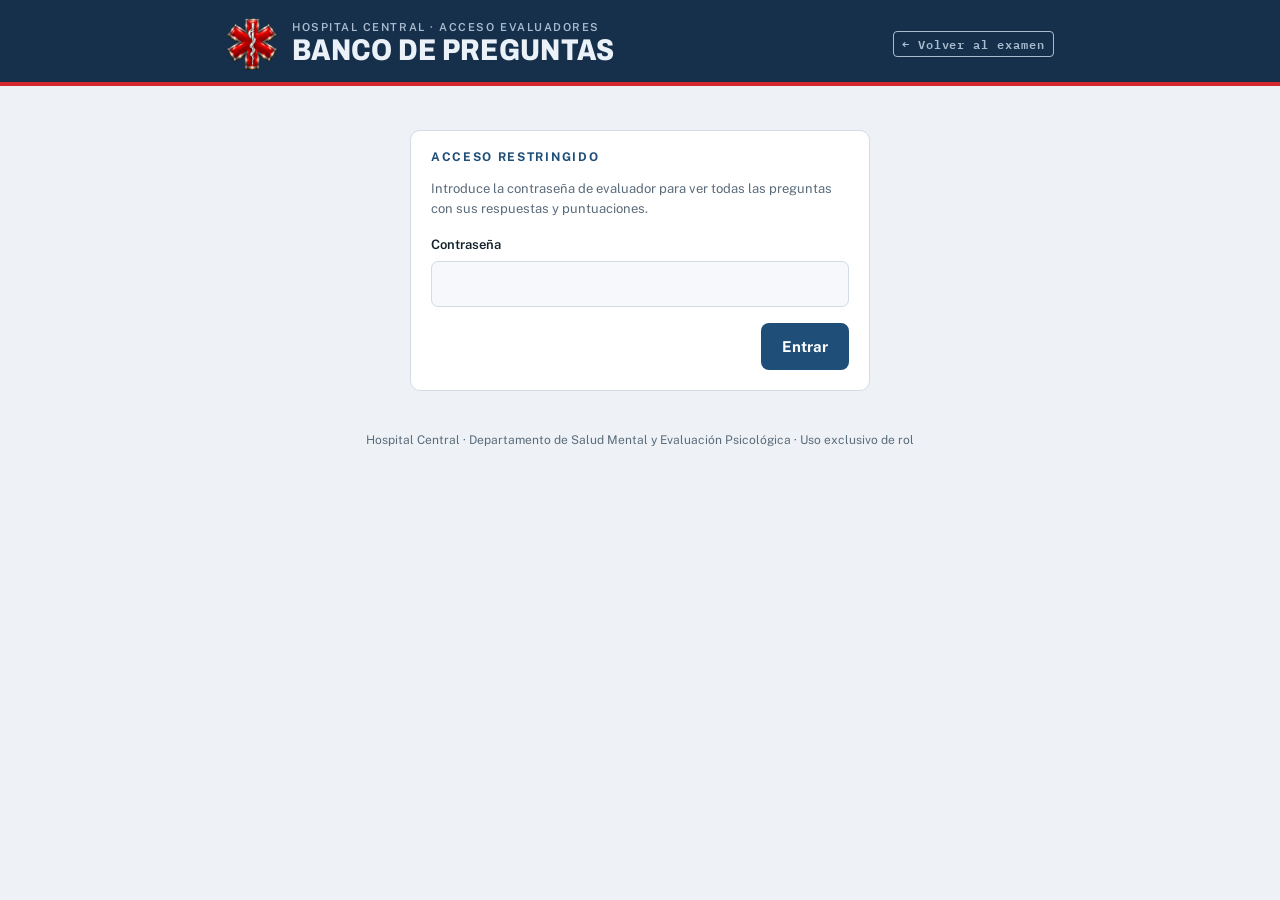
<file: admin.html>
<!doctype html>
<html lang="es">
<head>
<meta charset="utf-8">
<meta name="viewport" content="width=device-width, initial-scale=1, viewport-fit=cover">
<meta name="robots" content="noindex, nofollow">
<title>Banco de preguntas · Hospital Central</title>
<!-- App web (inicio en iPhone/Android) -->
<link rel="manifest" href="manifest-admin.webmanifest">
<meta name="theme-color" content="#16304B">
<meta name="apple-mobile-web-app-capable" content="yes">
<meta name="mobile-web-app-capable" content="yes">
<meta name="apple-mobile-web-app-status-bar-style" content="black-translucent">
<meta name="apple-mobile-web-app-title" content="Evaluadores">
<link rel="apple-touch-icon" href="assets/app/icon-admin-180.png">
<link rel="icon" type="image/png" sizes="192x192" href="assets/app/icon-admin-192.png">
<link rel="apple-touch-startup-image" media="(device-width: 440px) and (device-height: 956px) and (-webkit-device-pixel-ratio: 3) and (orientation: portrait)" href="assets/app/splash-admin-1320x2868.png">
<link rel="apple-touch-startup-image" media="(device-width: 420px) and (device-height: 912px) and (-webkit-device-pixel-ratio: 3) and (orientation: portrait)" href="assets/app/splash-admin-1260x2736.png">
<link rel="apple-touch-startup-image" media="(device-width: 402px) and (device-height: 874px) and (-webkit-device-pixel-ratio: 3) and (orientation: portrait)" href="assets/app/splash-admin-1206x2622.png">
<link rel="apple-touch-startup-image" media="(device-width: 430px) and (device-height: 932px) and (-webkit-device-pixel-ratio: 3) and (orientation: portrait)" href="assets/app/splash-admin-1290x2796.png">
<link rel="apple-touch-startup-image" media="(device-width: 393px) and (device-height: 852px) and (-webkit-device-pixel-ratio: 3) and (orientation: portrait)" href="assets/app/splash-admin-1179x2556.png">
<link rel="apple-touch-startup-image" media="(device-width: 428px) and (device-height: 926px) and (-webkit-device-pixel-ratio: 3) and (orientation: portrait)" href="assets/app/splash-admin-1284x2778.png">
<link rel="apple-touch-startup-image" media="(device-width: 390px) and (device-height: 844px) and (-webkit-device-pixel-ratio: 3) and (orientation: portrait)" href="assets/app/splash-admin-1170x2532.png">
<link rel="apple-touch-startup-image" media="(device-width: 375px) and (device-height: 812px) and (-webkit-device-pixel-ratio: 3) and (orientation: portrait)" href="assets/app/splash-admin-1125x2436.png">
<link rel="apple-touch-startup-image" media="(device-width: 414px) and (device-height: 896px) and (-webkit-device-pixel-ratio: 3) and (orientation: portrait)" href="assets/app/splash-admin-1242x2688.png">
<link rel="apple-touch-startup-image" media="(device-width: 414px) and (device-height: 896px) and (-webkit-device-pixel-ratio: 2) and (orientation: portrait)" href="assets/app/splash-admin-828x1792.png">
<link rel="apple-touch-startup-image" media="(device-width: 414px) and (device-height: 736px) and (-webkit-device-pixel-ratio: 3) and (orientation: portrait)" href="assets/app/splash-admin-1242x2208.png">
<link rel="apple-touch-startup-image" media="(device-width: 375px) and (device-height: 667px) and (-webkit-device-pixel-ratio: 2) and (orientation: portrait)" href="assets/app/splash-admin-750x1334.png">
<link rel="preconnect" href="https://fonts.googleapis.com">
<link rel="preconnect" href="https://fonts.gstatic.com" crossorigin>
<link rel="stylesheet" href="https://fonts.googleapis.com/css2?family=Archivo:wdth,wght@75..100,500..800&family=Public+Sans:wght@400;500;600;700&family=IBM+Plex+Mono:wght@500;600&display=swap">
<link rel="stylesheet" href="css/styles.css">
</head>
<body>
<!--APP-->
<header class="cabecera">
  <div class="cabecera-in">
    <img class="cabecera-logo" src="assets/logo-ems.png" alt="Logotipo EMS" width="56" height="56">
    <div class="cabecera-txt">
      <span class="cabecera-org">Hospital Central · Acceso evaluadores</span>
      <h1>Banco de preguntas</h1>
    </div>
    <a class="facciones-tag enlace-cab" href="index.html">← Volver al examen</a>
  </div>
</header>

<main class="contenedor">
  <!-- Acceso -->
  <section id="vista-acceso" class="vista">
    <form id="form-acceso" class="bloque acceso" novalidate>
      <h2 class="titulo-bloque">Acceso restringido</h2>
      <p class="ayuda">Introduce la contraseña de evaluador para ver todas las preguntas con sus respuestas y puntuaciones.</p>
      <label class="campo"><span class="etiqueta">Contraseña</span>
        <input id="clave" type="password" autocomplete="current-password" required></label>
      <p class="error" id="error-acceso" role="alert" hidden>Contraseña incorrecta.</p>
      <div class="acciones"><button type="submit" class="btn btn-primario">Entrar</button></div>
    </form>
  </section>

  <!-- Banco -->
  <section id="vista-banco" class="vista" hidden>
    <div class="bloque">
      <div class="titulo-fila">
        <h2 class="titulo-bloque">Resumen</h2>
        <button type="button" class="btn-texto" id="btn-salir">Cerrar sesión</button>
      </div>
      <div class="leyenda">
        <span class="nota n3">3 · Correcta</span>
        <span class="nota n2">2 · Aceptable</span>
        <span class="nota n1">1 · Poco adecuada</span>
        <span class="nota n0">0 · Incompatible</span>
      </div>
      <p class="ayuda" id="resumen"></p>
    </div>

    <details class="bloque glosario">
      <summary>Glosario de códigos radiales y DEFCON</summary>
      <div class="glosario-rejilla" id="glosario"></div>
    </details>

    <div class="bloque filtros">
      <label class="campo"><span class="etiqueta">Buscar</span>
        <input id="buscar" type="search" placeholder="Texto, código radial, regla…" autocomplete="off"></label>
      <label class="campo"><span class="etiqueta">Competencia</span>
        <select id="filtro-comp"><option value="">Todas</option></select></label>
    </div>

    <div id="lista" class="lista-preguntas"></div>
    <p class="ayuda vacio" id="sin-resultados" hidden>No hay preguntas que coincidan con la búsqueda.</p>
  </section>
</main>

<footer class="pie">Hospital Central · Departamento de Salud Mental y Evaluación Psicológica · Uso exclusivo de rol</footer>
<!--/APP-->

<script src="js/preguntas.js"></script>
<script src="js/admin.js"></script>
</body>
</html>
</file>
<file: css/styles.css>
/* Layout: cabecera institucional azul marino + columna única de formulario clínico, ancho 860px */
:root {
  --bg: #EEF2F6;
  --surface: #FFFFFF;
  --surface-2: #F6F8FB;
  --ink: #14202B;
  --muted: #5A6B7A;
  --line: #D3DCE5;
  --accent: #1F4E79;
  --accent-ink: #FFFFFF;
  --accent-2: #1A9AD6;
  --ems: #D7262E;
  --ok: #1E7F4F;
  --ok-bg: #E3F3EA;
  --bad: #B3261E;
  --bad-bg: #FBE7E5;
  --warn: #9A6200;
  --head-bg: #16304B;
  --head-ink: #EAF1F8;
  --head-muted: #A9BCCF;

  --f-display: "Archivo", "Arial Narrow", Arial, sans-serif;
  --f-body: "Public Sans", "Segoe UI", Roboto, Arial, sans-serif;
  --f-mono: "IBM Plex Mono", ui-monospace, Menlo, Consolas, monospace;

  --r: 10px;
  --sombra: 0 1px 2px rgba(20, 32, 43, .06), 0 6px 18px rgba(20, 32, 43, .06);
}
@media (prefers-color-scheme: dark) {
  :root:not([data-theme="light"]) {
    --bg: #0D141B; --surface: #15202A; --surface-2: #1A2733; --ink: #E5ECF2; --muted: #93A4B3; --line: #2A3A48;
    --accent: #7DB3E3; --accent-ink: #0B1520; --accent-2: #4FB8E8; --ems: #FF5A60;
    --ok: #5CCB93; --ok-bg: #12301F; --bad: #FF7B70; --bad-bg: #3A1714; --warn: #E7B04A;
    --head-bg: #0A1A2A; --head-ink: #E5ECF2; --head-muted: #8EA4BA;
    --sombra: 0 1px 2px rgba(0, 0, 0, .3); color-scheme: dark;
  }
}
:root[data-theme="dark"] {
  --bg: #0D141B; --surface: #15202A; --surface-2: #1A2733; --ink: #E5ECF2; --muted: #93A4B3; --line: #2A3A48;
  --accent: #7DB3E3; --accent-ink: #0B1520; --accent-2: #4FB8E8; --ems: #FF5A60;
  --ok: #5CCB93; --ok-bg: #12301F; --bad: #FF7B70; --bad-bg: #3A1714; --warn: #E7B04A;
  --head-bg: #0A1A2A; --head-ink: #E5ECF2; --head-muted: #8EA4BA;
  --sombra: 0 1px 2px rgba(0, 0, 0, .3); color-scheme: dark;
}

* { box-sizing: border-box; }
[hidden] { display: none !important; }
body {
  margin: 0; background: var(--bg); color: var(--ink);
  font: 400 15px/1.55 var(--f-body);
  -webkit-font-smoothing: antialiased;
}
h1, h2, h3 { font-family: var(--f-display); text-wrap: balance; margin: 0; }
button, input, select, textarea { font: inherit; color: inherit; }
:focus-visible { outline: 3px solid var(--accent-2); outline-offset: 2px; }

/* ── Cabecera ── */
.cabecera { background: var(--head-bg); color: var(--head-ink); border-bottom: 4px solid var(--ems); }
/* Como app de inicio en iPhone la barra de estado es translúcida: la cabecera se extiende por debajo */
.cabecera { padding-top: env(safe-area-inset-top, 0px); }
body { padding-left: env(safe-area-inset-left, 0px); padding-right: env(safe-area-inset-right, 0px); }
.pie { padding-bottom: calc(30px + env(safe-area-inset-bottom, 0px)); }
.cabecera-in, .pasos { max-width: 860px; margin: 0 auto; padding-inline: 16px; }
.cabecera-in { display: flex; align-items: center; gap: 14px; padding-block: 18px 12px; }
.cabecera-logo { width: 52px; height: 52px; flex: none; }
.cabecera-txt { min-width: 0; flex: 1; display: flex; flex-direction: column; }
.cabecera-org { font: 600 11px/1.2 var(--f-body); letter-spacing: .14em; text-transform: uppercase; color: var(--head-muted); }
.cabecera h1 { font-size: clamp(22px, 5vw, 30px); font-weight: 800; font-stretch: 85%; letter-spacing: .01em; text-transform: uppercase; line-height: 1.1; }
.facciones-tag { font: 600 12px/1 var(--f-mono); letter-spacing: .08em; color: var(--head-muted); border: 1px solid currentColor; border-radius: 4px; padding: 6px 8px; white-space: nowrap; }
.pasos { list-style: none; display: grid; grid-template-columns: repeat(4, 1fr); gap: 4px; padding-block: 0 14px; margin-block: 0; }
.pasos li { display: flex; align-items: center; gap: 8px; font: 600 13px/1 var(--f-body); color: var(--head-muted); padding-top: 10px; border-top: 3px solid rgba(255,255,255,.14); }
.pasos li span { font-family: var(--f-mono); font-size: 12px; width: 22px; height: 22px; border-radius: 50%; display: grid; place-items: center; border: 1px solid currentColor; flex: none; }
.pasos li.activo { color: var(--head-ink); border-top-color: var(--accent-2); }
.pasos li.activo span { background: var(--accent-2); border-color: var(--accent-2); color: #fff; }
.pasos li.hecho { color: var(--head-ink); border-top-color: rgba(255,255,255,.45); }

/* ── Contenedor ── */
.contenedor { max-width: 860px; margin: 0 auto; padding: 24px 16px 40px; display: block; }
.vista { display: flex; flex-direction: column; gap: 18px; }
#form-datos { display: flex; flex-direction: column; gap: 18px; }

.bloque { background: var(--surface); border: 1px solid var(--line); border-radius: var(--r); padding: 20px; margin: 0; min-width: 0; display: flex; flex-direction: column; gap: 16px; }
fieldset.bloque { display: block; }
fieldset.bloque > * + * { margin-top: 16px; }
legend { font: 700 12px/1 var(--f-body); letter-spacing: .14em; text-transform: uppercase; color: var(--accent); padding: 0 6px; margin-left: -6px; }
.titulo-bloque { font: 700 12px/1 var(--f-body); letter-spacing: .14em; text-transform: uppercase; color: var(--accent); }
.titulo-fila { display: flex; justify-content: space-between; align-items: center; gap: 12px; flex-wrap: wrap; }

.rejilla { display: grid; grid-template-columns: repeat(2, minmax(0, 1fr)); gap: 14px 16px; }
.campo { display: flex; flex-direction: column; gap: 6px; min-width: 0; }
.campo-ancho { grid-column: 1 / -1; }
.etiqueta { font-weight: 600; font-size: 13px; color: var(--ink); }
.etiqueta small { font-weight: 400; color: var(--muted); }
input:not([type=radio]), select, textarea, .dato-fijo {
  width: 100%; background: var(--surface-2); border: 1px solid var(--line); border-radius: 7px;
  padding: 10px 12px; min-height: 42px;
}
textarea { resize: vertical; line-height: 1.5; }
input:hover, select:hover, textarea:hover { border-color: var(--muted); }
input[aria-invalid], select[aria-invalid] { border-color: var(--bad); background: var(--bad-bg); }
.dato-fijo { display: flex; align-items: center; font-family: var(--f-mono); font-weight: 600; color: var(--accent); }
::placeholder { color: var(--muted); opacity: .75; font-style: italic; }
.recordado { margin: 0; font-size: 13px; color: var(--muted); display: flex; gap: 8px; align-items: center; flex-wrap: wrap; }
.ayuda { margin: 0; font-size: 13px; color: var(--muted); }
.error { margin: 0; padding: 10px 14px; border-radius: 7px; background: var(--bad-bg); color: var(--bad); font-weight: 600; }
.aviso { margin: 0; padding: 10px 14px; border-radius: 7px; background: var(--surface); border: 1px solid var(--line); color: var(--muted); font-size: 14px; }

/* Segmentos (radios con estilo) */
.segmentos { display: grid; gap: 8px; }
.segmentos.faccion { grid-template-columns: repeat(3, minmax(0, 1fr)); }
.segmentos.numeros { grid-template-columns: repeat(6, minmax(0, 1fr)); }
.segmentos.res { grid-template-columns: repeat(2, minmax(0, 160px)); }
.segmentos label { position: relative; cursor: pointer; }
.segmentos input { position: absolute; opacity: 0; inset: 0; margin: 0; cursor: pointer; }
.segmentos span {
  display: flex; flex-direction: column; align-items: center; justify-content: center; gap: 2px; text-align: center;
  min-height: 46px; padding: 8px; border: 1px solid var(--line); border-radius: 8px; background: var(--surface-2);
  font-family: var(--f-mono); font-weight: 600; transition: background .12s, border-color .12s;
}
.segmentos.faccion span { padding-block: 12px; gap: 4px; }
.segmentos span img { width: 44px; height: 44px; object-fit: contain; margin-bottom: 2px; }
.segmentos span b { font: 800 19px/1 var(--f-display); font-stretch: 85%; letter-spacing: .04em; }
.segmentos span small { font: 500 11px/1.2 var(--f-body); color: var(--muted); }
.segmentos label:hover span { border-color: var(--muted); }
.segmentos input:checked + span { background: var(--accent); border-color: var(--accent); color: var(--accent-ink); }
.segmentos input:checked + span small { color: inherit; opacity: .8; }
.segmentos input:focus-visible + span { outline: 3px solid var(--accent-2); outline-offset: 2px; }

/* Botones */
.acciones { display: flex; justify-content: flex-end; gap: 10px; flex-wrap: wrap; }
.btn { border: 1px solid transparent; border-radius: 8px; padding: 11px 20px; min-height: 44px; font-weight: 700; cursor: pointer; transition: filter .12s, background .12s; }
.btn-primario { background: var(--accent); color: var(--accent-ink); }
.btn-primario:hover { filter: brightness(1.1); }
.btn-primario:disabled { opacity: .45; cursor: not-allowed; filter: none; }
.btn-sec { background: var(--surface); border-color: var(--line); color: var(--ink); }
.btn-sec:hover { border-color: var(--muted); }
.btn-sec:disabled { opacity: .45; cursor: not-allowed; }
.btn-peligro { background: var(--bad); color: #fff; }
.btn-peq { padding: 6px 12px; min-height: 34px; font-size: 13px; }
.btn-texto { background: none; border: 0; padding: 4px 0; color: var(--accent); font-weight: 600; cursor: pointer; text-decoration: underline; text-underline-offset: 3px; }

/* ── Examen ── */
.examen-cab { display: flex; justify-content: space-between; align-items: baseline; gap: 12px; flex-wrap: wrap; }
.examen-agente { font-weight: 600; min-width: 0; display: flex; align-items: center; gap: 10px; }
.examen-agente img { width: 40px; height: 40px; object-fit: contain; flex: none; }
.examen-agente small { color: var(--muted); font-weight: 400; }
.progreso-txt { font-family: var(--f-mono); color: var(--muted); font-variant-numeric: tabular-nums; }
.progreso-txt b { color: var(--ink); font-size: 20px; }
.barra { height: 6px; border-radius: 3px; background: var(--line); overflow: hidden; }
.barra-relleno { height: 100%; width: 0; background: var(--accent-2); transition: width .25s ease; }
.pregunta { background: var(--surface); border: 1px solid var(--line); border-radius: var(--r); padding: 22px; display: flex; flex-direction: column; gap: 16px; box-shadow: var(--sombra); }
.chip { align-self: flex-start; font: 600 11px/1 var(--f-body); letter-spacing: .1em; text-transform: uppercase; color: var(--accent); background: var(--surface-2); border: 1px solid var(--line); border-radius: 999px; padding: 6px 10px; }
.pregunta h2 { font-family: var(--f-body); font-size: clamp(18px, 3.4vw, 21px); font-weight: 600; line-height: 1.4; }
.opciones { display: flex; flex-direction: column; gap: 10px; }
.opcion { display: grid; grid-template-columns: 32px minmax(0, 1fr); gap: 12px; align-items: start; text-align: left; width: 100%; padding: 13px 14px; border: 1px solid var(--line); border-radius: 9px; background: var(--surface-2); cursor: pointer; transition: border-color .12s, background .12s; }
.opcion:hover { border-color: var(--accent-2); }
.opcion .letra { font: 600 14px/32px var(--f-mono); width: 32px; height: 32px; text-align: center; border-radius: 6px; border: 1px solid var(--line); background: var(--surface); }
.opcion .txt { padding-top: 5px; }
.opcion[aria-checked="true"] { border-color: var(--accent); background: var(--surface); box-shadow: inset 4px 0 0 var(--accent); }
.opcion[aria-checked="true"] .letra { background: var(--accent); border-color: var(--accent); color: var(--accent-ink); }
.teclado { font-size: 12px; }
.acciones-examen { justify-content: space-between; }
.cancelar { display: flex; justify-content: center; flex-direction: column; align-items: center; gap: 8px; }
.confirmar { display: flex; gap: 8px; align-items: center; flex-wrap: wrap; justify-content: center; font-size: 14px; color: var(--muted); }

/* ── Resultado ── */
.veredicto { display: grid; grid-template-columns: auto minmax(0, 1fr); gap: 22px; align-items: center; background: var(--surface); border: 1px solid var(--line); border-left: 6px solid var(--ok); border-radius: var(--r); padding: 22px; box-shadow: var(--sombra); }
.veredicto.no { border-left-color: var(--bad); }
.veredicto-num { font: 800 64px/1 var(--f-display); font-stretch: 80%; font-variant-numeric: tabular-nums; color: var(--ok); }
.veredicto.no .veredicto-num { color: var(--bad); }
.veredicto-num small { font-size: 28px; margin-left: 2px; }
.veredicto-txt { display: flex; flex-direction: column; gap: 8px; align-items: flex-start; min-width: 0; }
.veredicto-txt p { margin: 0; color: var(--muted); }
.pill { font: 700 13px/1 var(--f-body); letter-spacing: .1em; padding: 7px 12px; border-radius: 999px; background: var(--ok-bg); color: var(--ok); }
.veredicto.no .pill { background: var(--bad-bg); color: var(--bad); }
.motivos { margin: 0; padding-left: 18px; color: var(--bad); font-size: 14px; }
.motivos:empty { display: none; }

.competencias { display: flex; flex-direction: column; gap: 12px; }
.comp { display: grid; grid-template-columns: minmax(0, 1fr) 54px; gap: 6px 12px; align-items: center; }
.comp-nombre { font-weight: 600; font-size: 14px; }
.comp-nombre small { color: var(--muted); font-weight: 400; }
.comp-pct { font: 600 14px var(--f-mono); text-align: right; font-variant-numeric: tabular-nums; }
.comp-barra { grid-column: 1 / -1; height: 8px; border-radius: 4px; background: var(--line); position: relative; overflow: hidden; }
.comp-barra i { position: absolute; inset: 0 auto 0 0; background: var(--ok); border-radius: 4px; }
.comp-barra i.medio { background: var(--warn); }
.comp-barra i.bajo { background: var(--bad); }
.comp-barra::after { content: ""; position: absolute; top: 0; bottom: 0; left: 70%; width: 2px; background: var(--surface); }
.resultado-final { margin-top: 4px; }

.revision summary { cursor: pointer; font: 700 12px/1 var(--f-body); letter-spacing: .14em; text-transform: uppercase; color: var(--accent); }
.revision ol { margin: 0; padding-left: 22px; display: flex; flex-direction: column; gap: 10px; font-size: 14px; }
.revision li span { display: block; color: var(--muted); }
.revision .p0 { color: var(--bad); font-weight: 600; }
.revision .p3 { color: var(--ok); }

/* ── Certificado ── */
.acciones-cert { justify-content: flex-start; }
.hoja { background: var(--surface); border: 1px solid var(--line); border-radius: var(--r); padding: 12px; box-shadow: var(--sombra); }
.hoja canvas { display: block; width: 100%; max-width: 100%; height: auto; background: #fff; border-radius: 4px; }

.pie { max-width: 860px; margin: 0 auto; padding: 0 16px 30px; font-size: 12px; color: var(--muted); text-align: center; }

@media (max-width: 620px) {
  .rejilla { grid-template-columns: minmax(0, 1fr); }
  .segmentos.numeros { grid-template-columns: repeat(3, minmax(0, 1fr)); }
  .facciones-tag { display: none; }
  .pasos li { font-size: 0; gap: 0; justify-content: center; }
  .veredicto { grid-template-columns: minmax(0, 1fr); gap: 12px; }
  .bloque, .pregunta { padding: 16px; }
  .acciones .btn { flex: 1 1 auto; }
}
@media (prefers-reduced-motion: reduce) { * { transition: none !important; } }

/* ── Acceso evaluadores (admin.html) ── */
.enlace-cab { text-decoration: none; color: var(--head-muted); }
.enlace-cab:hover { color: var(--head-ink); }
.acceso { max-width: 460px; margin: 20px auto 0; width: 100%; }
.leyenda { display: flex; flex-wrap: wrap; gap: 8px; }
.nota { display: inline-block; font: 700 12px/1 var(--f-body); letter-spacing: .04em; padding: 6px 9px; border-radius: 999px; white-space: nowrap; }
.nota.n3 { background: var(--ok-bg); color: var(--ok); }
.nota.n2 { background: var(--surface-2); color: var(--accent); border: 1px solid var(--line); }
.nota.n1 { background: var(--surface-2); color: var(--warn); border: 1px solid var(--line); }
.nota.n0 { background: var(--bad-bg); color: var(--bad); }
.glosario summary { cursor: pointer; font: 700 12px/1 var(--f-body); letter-spacing: .14em; text-transform: uppercase; color: var(--accent); }
.glosario-rejilla { display: grid; grid-template-columns: repeat(auto-fit, minmax(240px, 1fr)); gap: 18px; }
.glosario-grupo h3 { font: 700 14px/1.2 var(--f-body); margin-bottom: 8px; }
.glosario-grupo dl { display: grid; grid-template-columns: minmax(0, 92px) minmax(0, 1fr); gap: 6px 12px; margin: 0; font-size: 14px; }
.glosario-grupo dt { font-family: var(--f-mono); font-weight: 600; color: var(--accent); font-size: 13px; }
.glosario-grupo dd { margin: 0; color: var(--ink); }
.filtros { display: grid; grid-template-columns: minmax(0, 2fr) minmax(0, 1fr); gap: 14px 16px; }
.lista-preguntas { display: flex; flex-direction: column; gap: 14px; }
.item-pregunta { background: var(--surface); border: 1px solid var(--line); border-radius: var(--r); padding: 18px 20px; display: flex; flex-direction: column; gap: 12px; }
.item-cab { display: flex; align-items: center; gap: 10px; }
.item-num { font: 600 13px/1 var(--f-mono); color: var(--muted); min-width: 26px; }
.item-pregunta h3 { font: 600 17px/1.4 var(--f-body); }
.item-opciones { list-style: none; margin: 0; padding: 0; display: flex; flex-direction: column; gap: 8px; }
.item-opciones .op { display: grid; grid-template-columns: 140px minmax(0, 1fr); gap: 12px; align-items: start; font-size: 15px; padding: 8px 10px; border-radius: 8px; }
.item-opciones .op.p3 { background: var(--ok-bg); }
.item-opciones .op.p0 { background: var(--bad-bg); }
.item-opciones .op .nota { justify-self: start; }
.pie a { color: var(--muted); }
@media (max-width: 620px) {
  .filtros { grid-template-columns: minmax(0, 1fr); }
  .item-opciones .op { grid-template-columns: minmax(0, 1fr); gap: 6px; }
}
</file>
